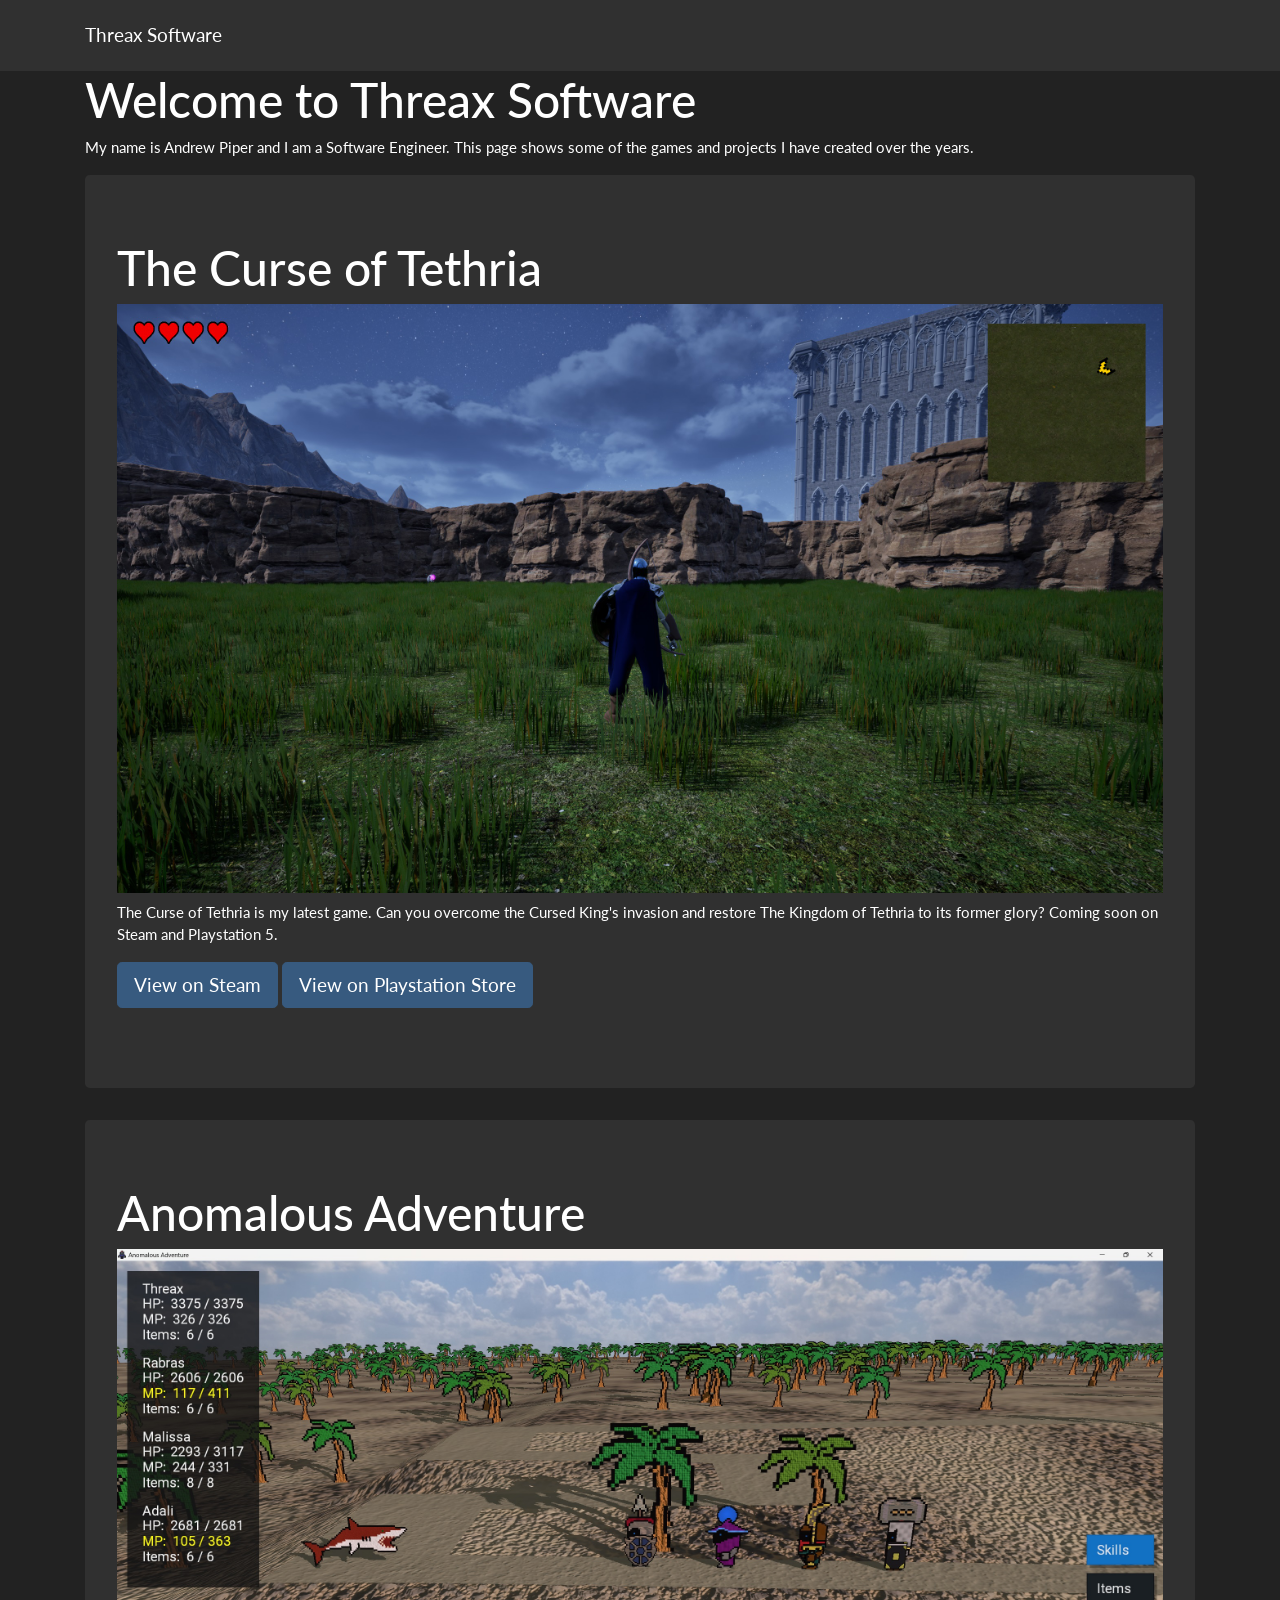
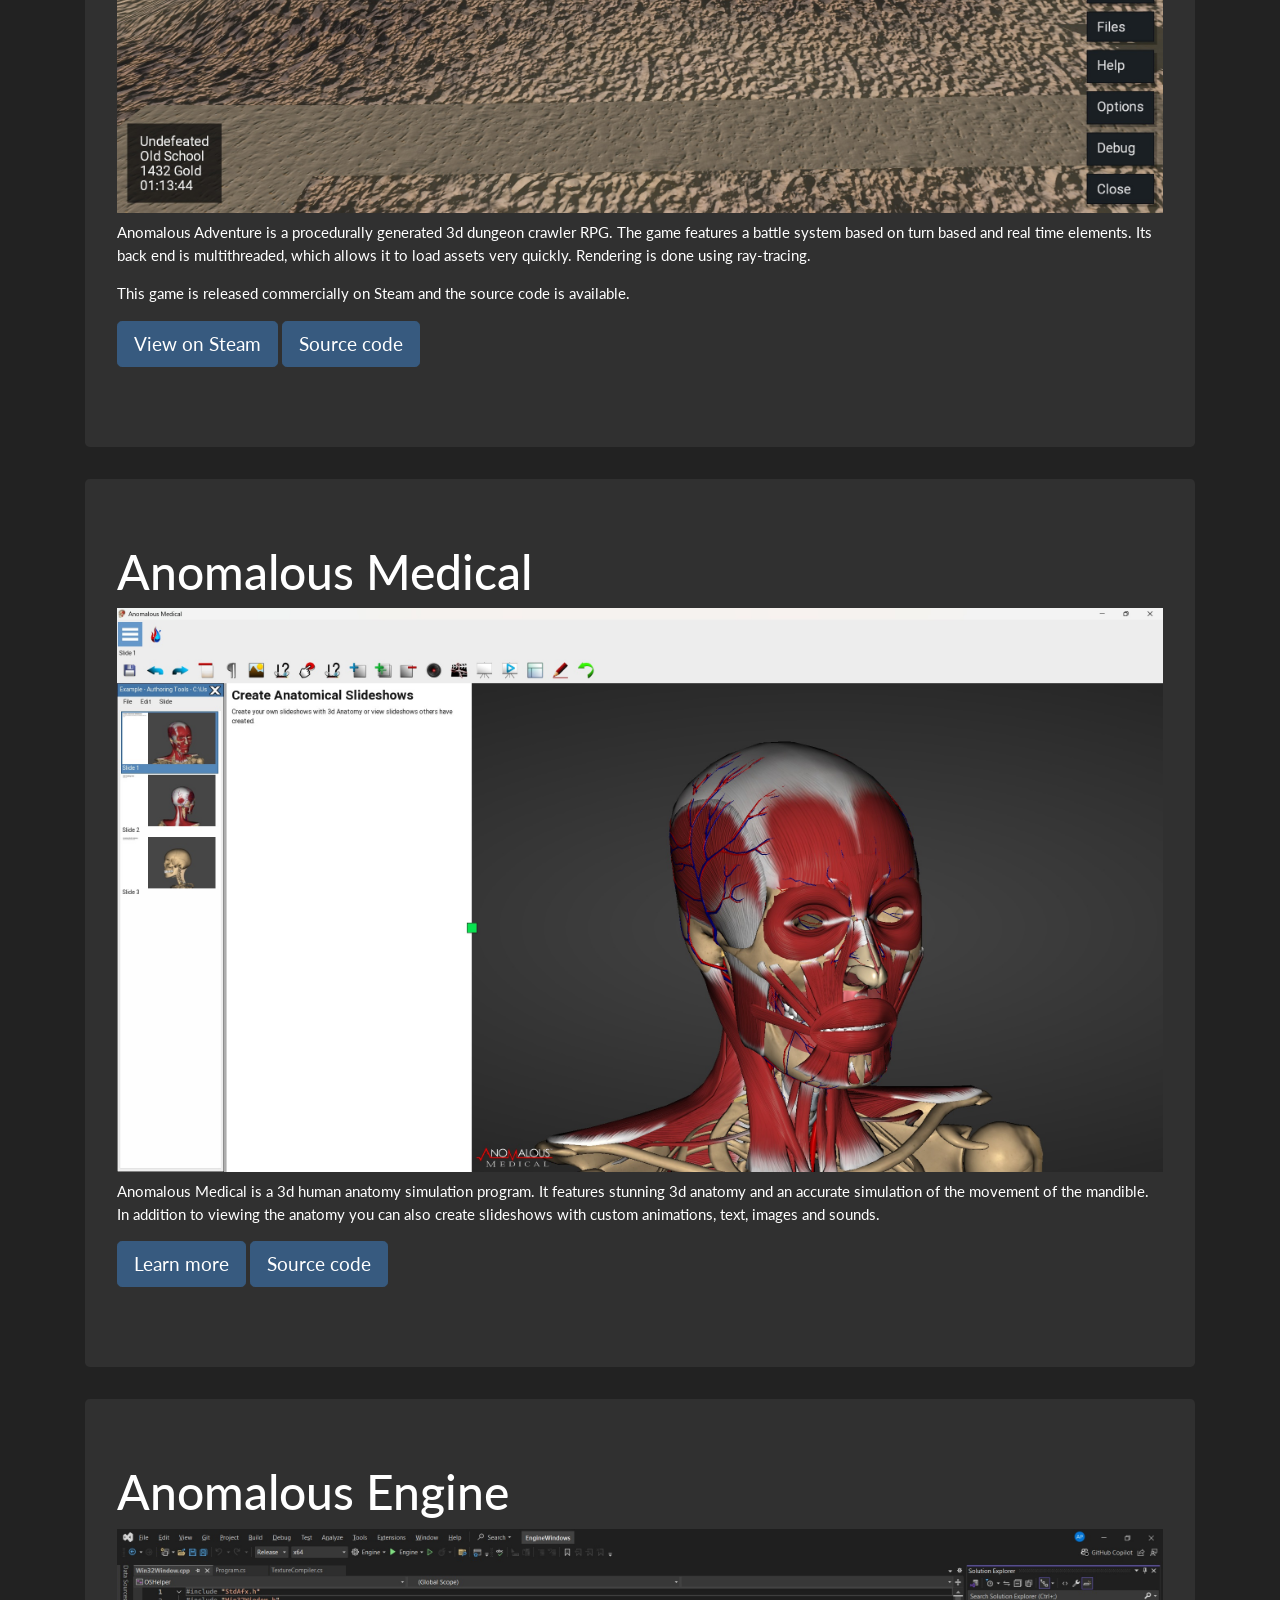
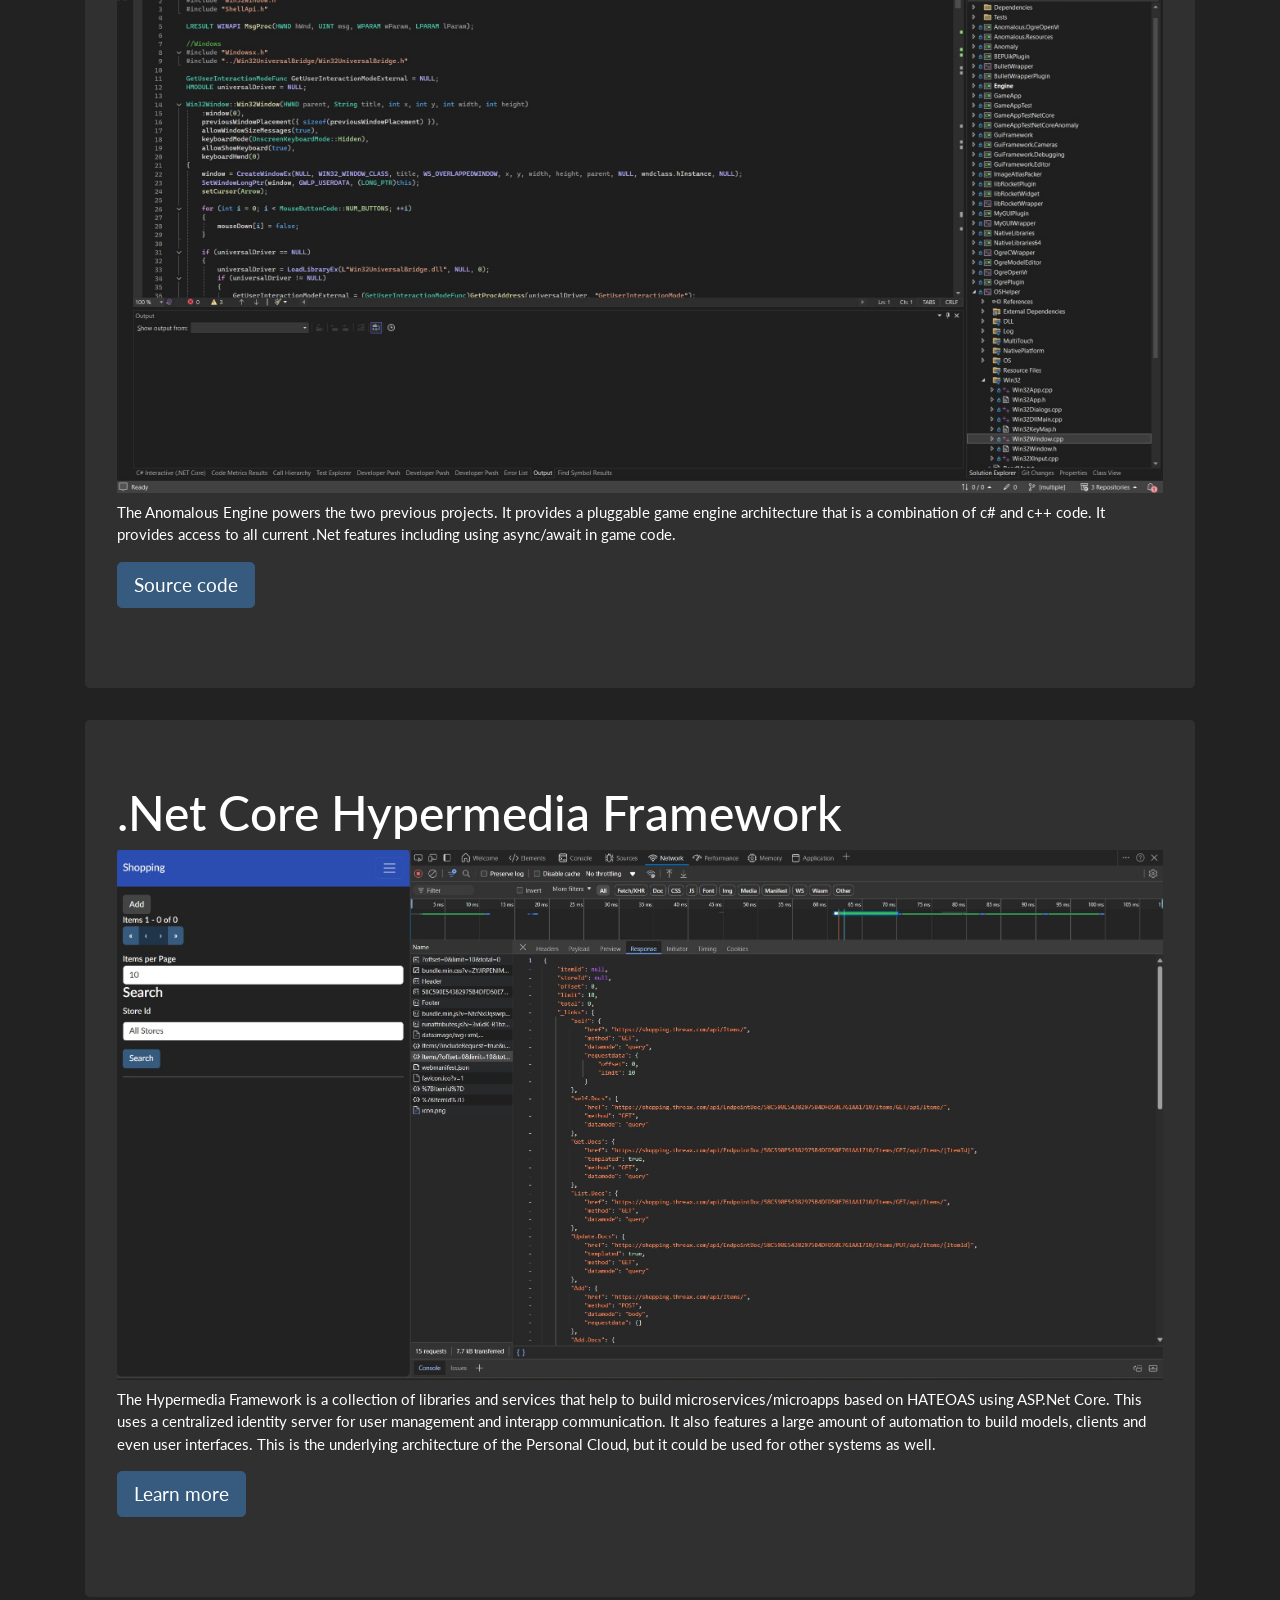
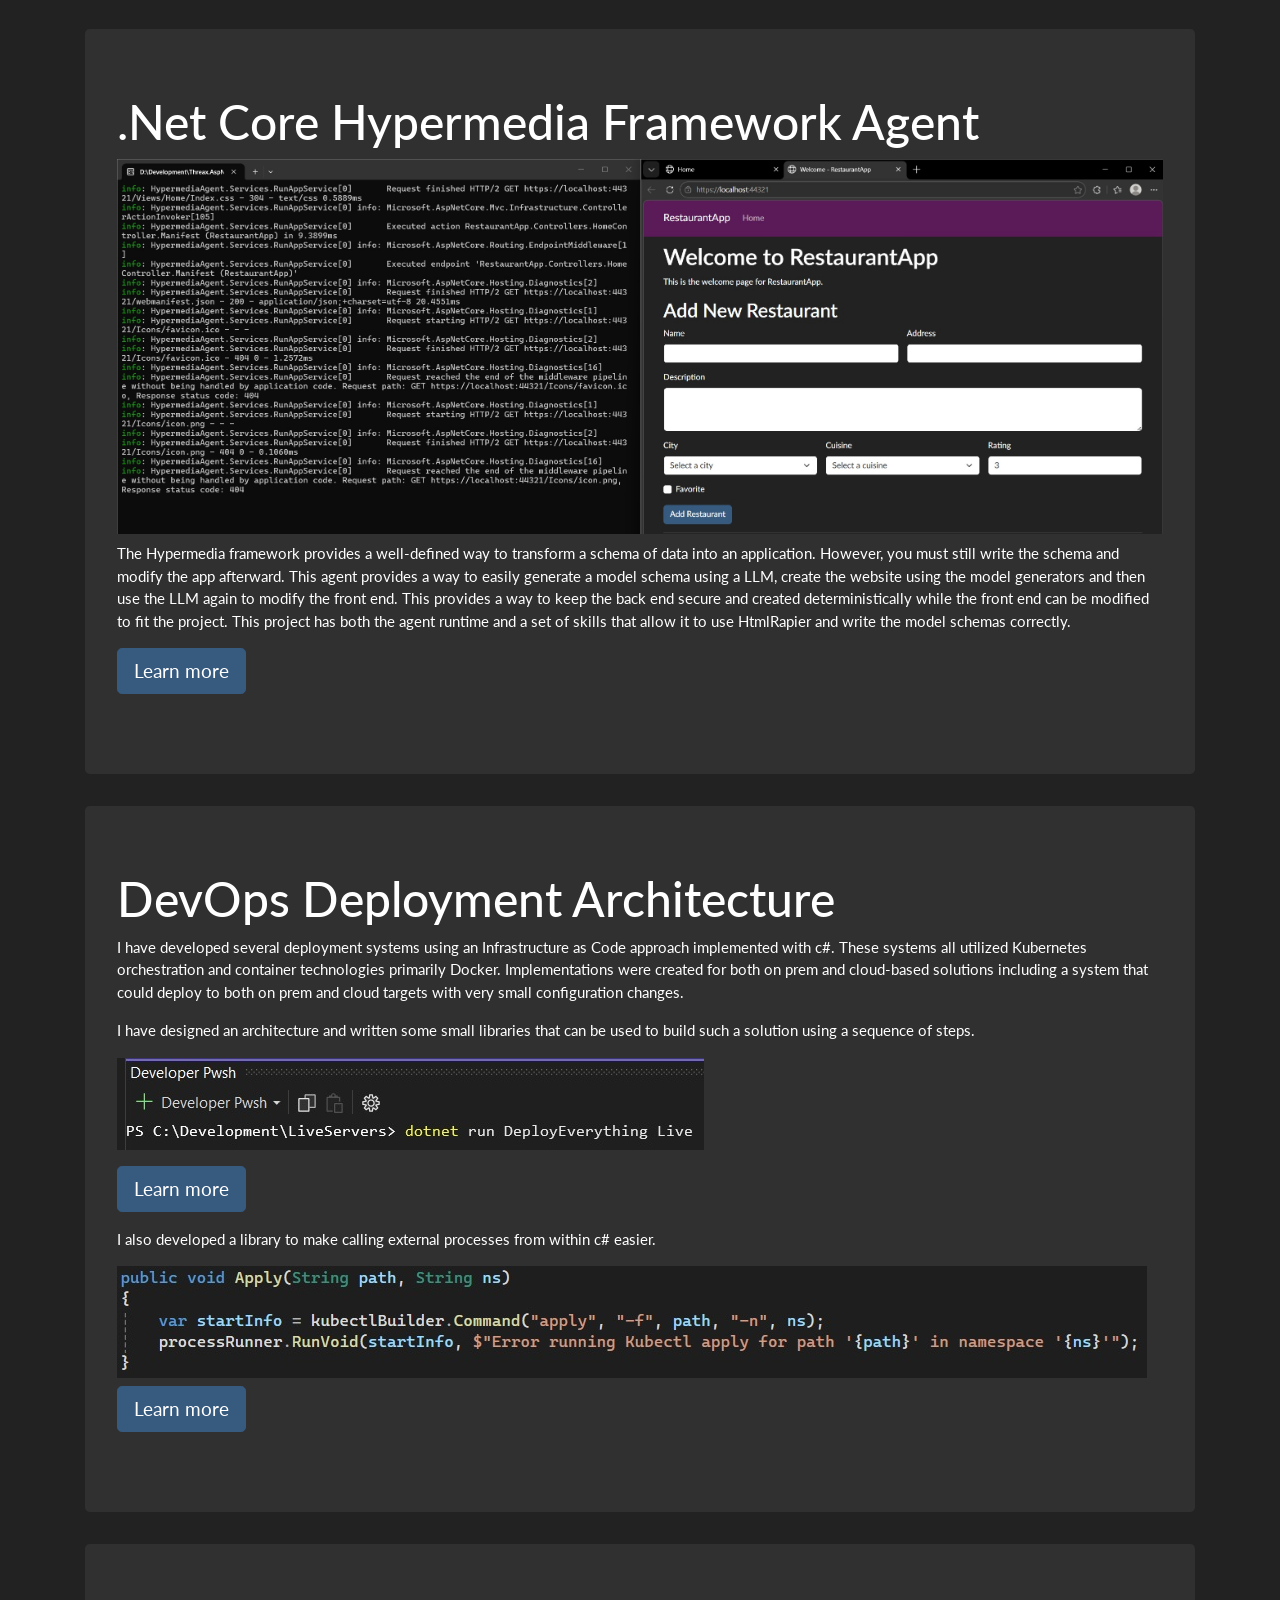
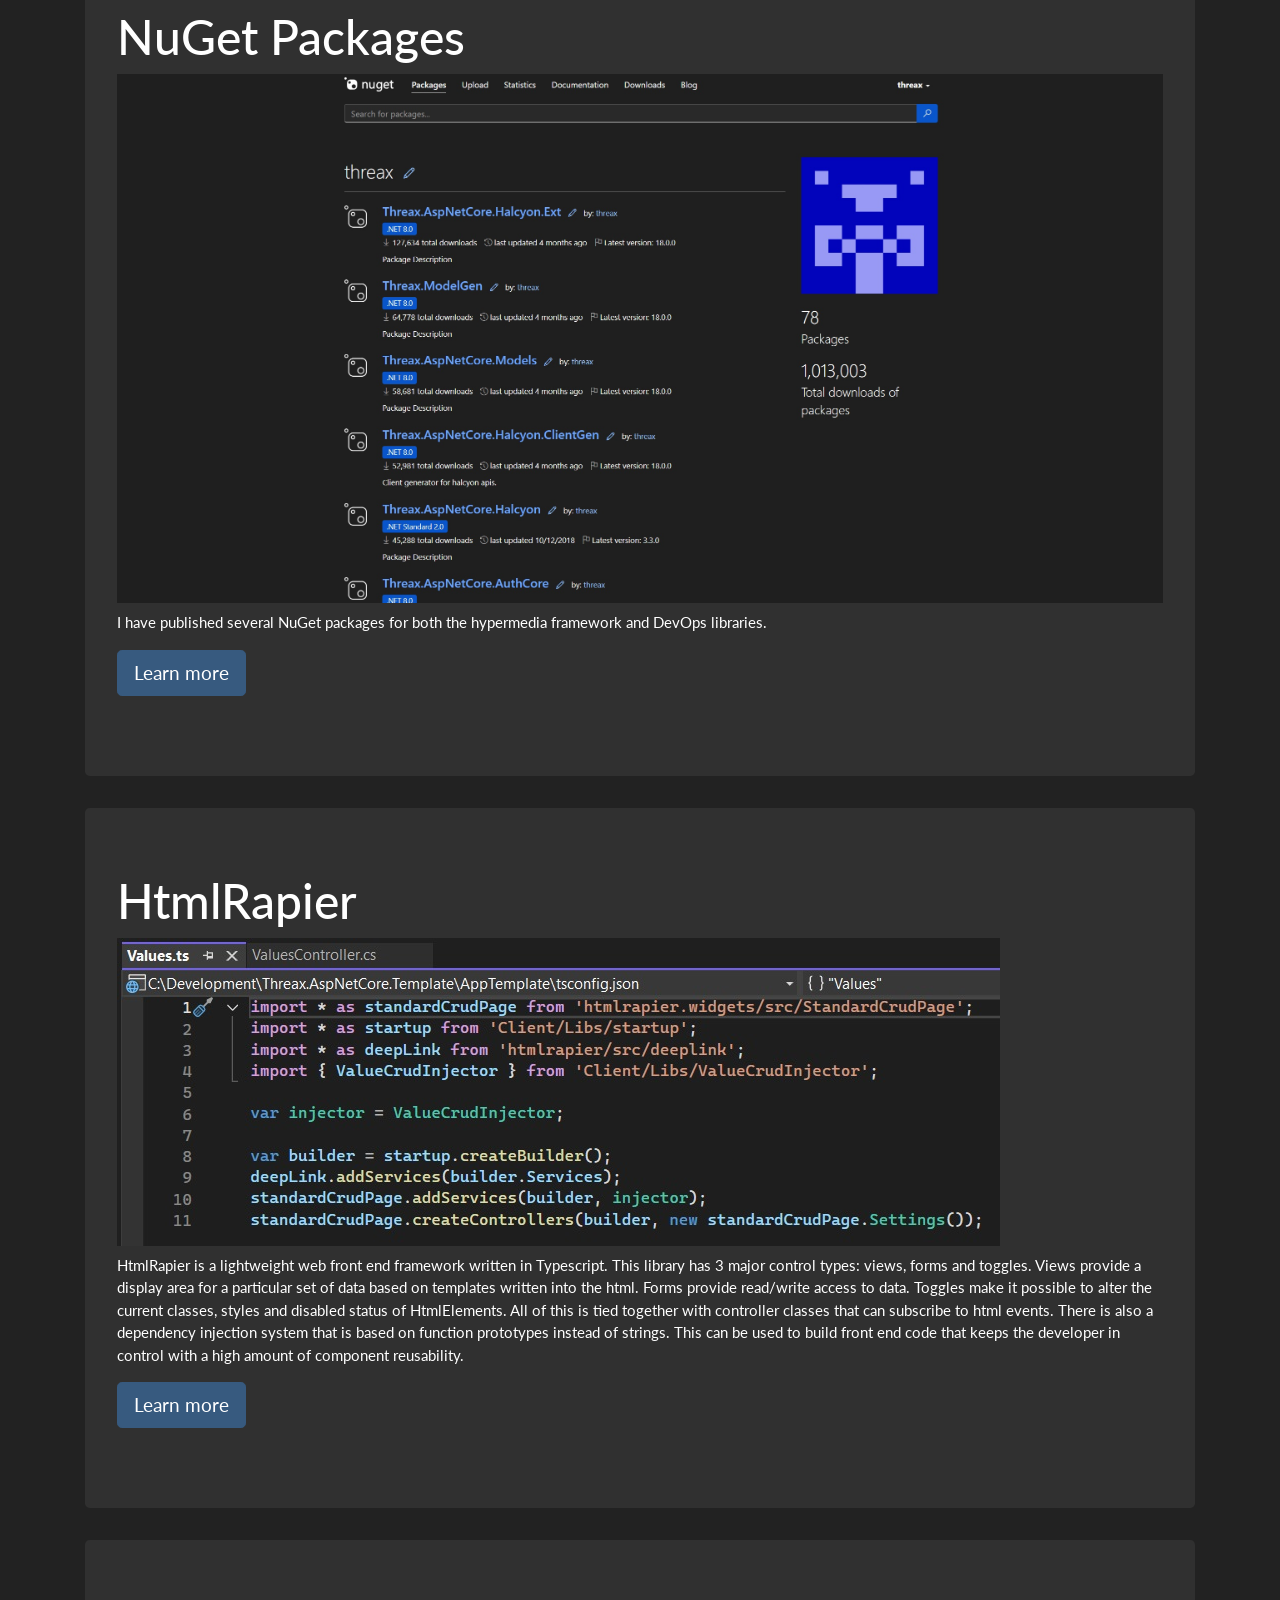
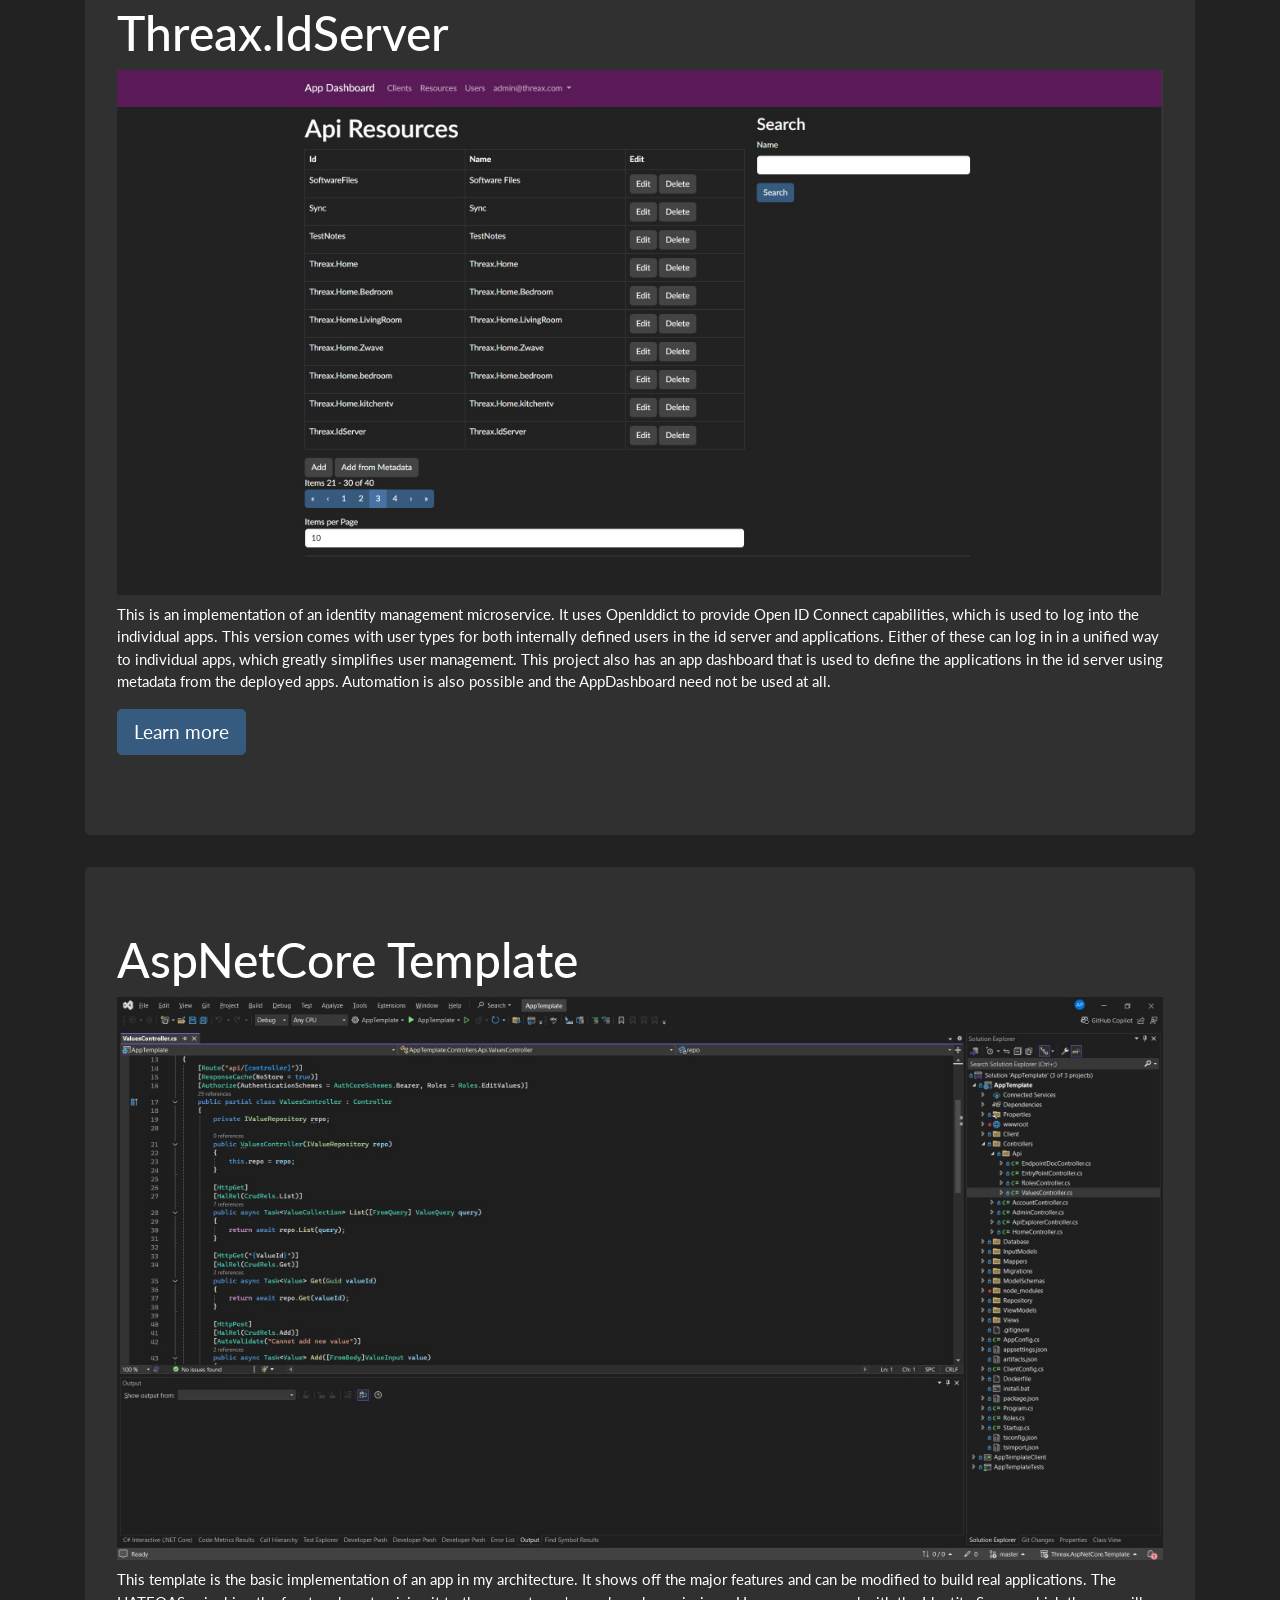
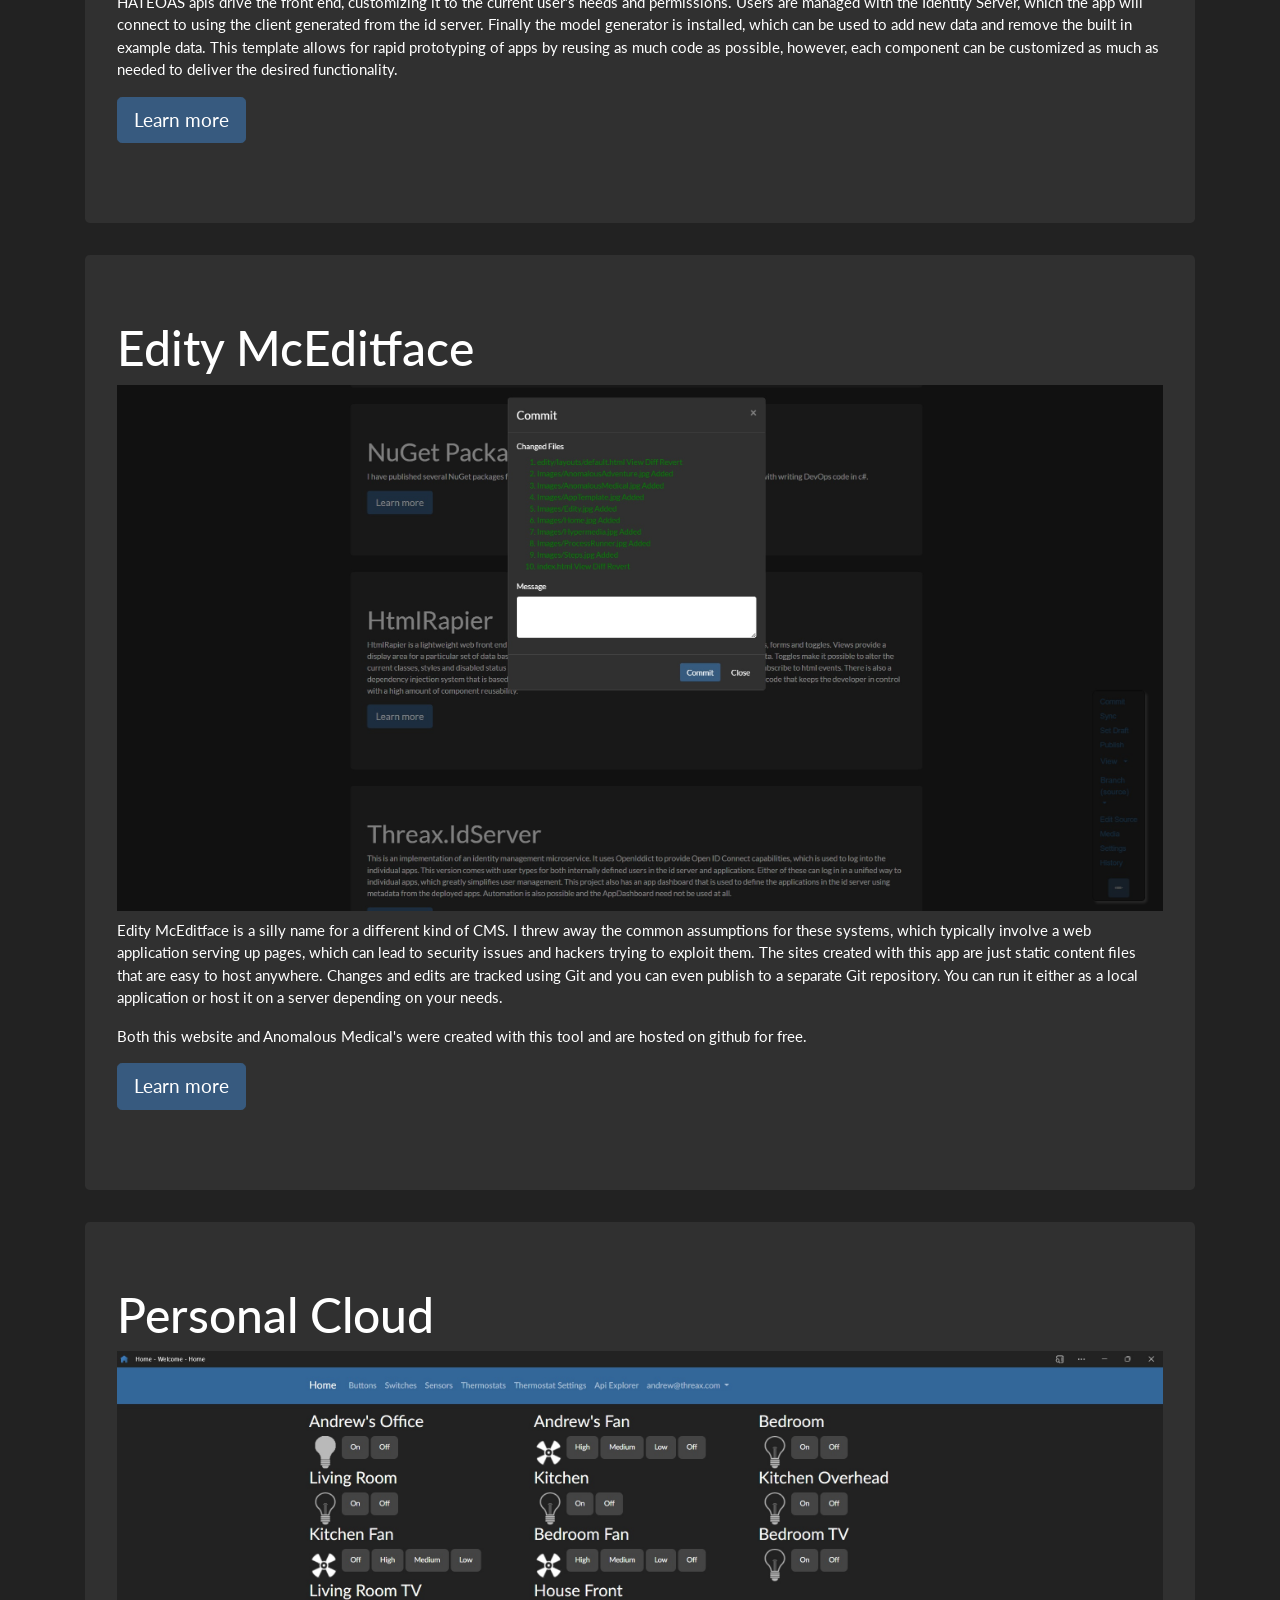
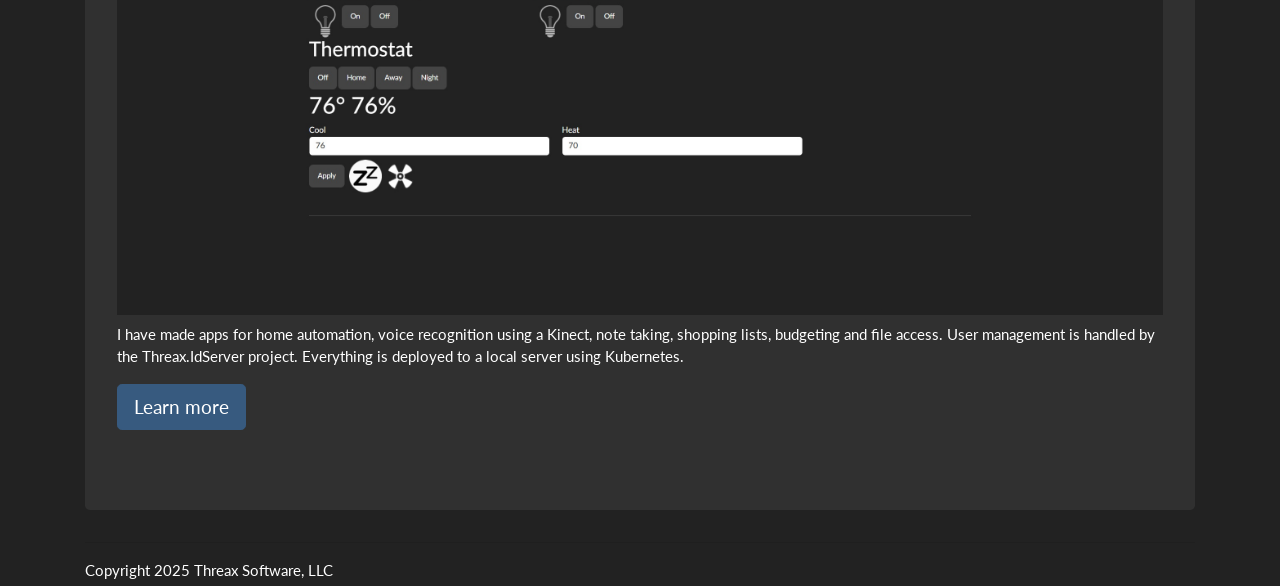
<file: index.html>
<!DOCTYPE html>
<html>
<head>
    <meta name="viewport" content="width=device-width, initial-scale=1">
    <title>Home | Threax Software</title>
    <link rel="shortcut icon" href="/Images/icons/favico.ico" type="image/x-icon">
    <link rel="icon" href="/Images/icons/favico.ico" type="image/ico">
    <link rel="stylesheet" href="/lib/bootstrap/dist/css/bootstrap-darkly.css?linkver=20260330010642" type="text/css">

</head>
<body>
    <nav class="navbar navbar-dark bg-dark">
        <div class="container">
            <div class="navbar-header">
                <a class="navbar-brand" href="/">
                    Threax Software
                </a>
            </div>
        </div>
    </nav>

    <div class="container">
    <h1>Welcome to Threax Software</h1>
<p>My name is Andrew Piper and I am a Software Engineer. This page shows some of the games and projects I have created over the years.</p>
<div class="jumbotron">
	<h1>The Curse of Tethria</h1><img alt="A screenshot of The Curse of Tetria." class="img-fluid mb-2" src="Images/TheCurseOfTethria.jpg">
	<p>The Curse of Tethria is my latest game. Can you overcome the Cursed King&#39;s invasion and restore The Kingdom of Tethria to its former glory? Coming soon on Steam and Playstation 5.</p>
	<p><a class="btn btn-primary btn-lg" href="https://store.steampowered.com/app/3726380/The_Curse_of_Tethria/" role="button">View on Steam</a> <a class="btn btn-primary btn-lg" href="https://store.playstation.com/en-us/concept/10017909" role="button">View on Playstation Store</a></p></div>
<div class="jumbotron">
	<h1>Anomalous Adventure</h1><img alt="A screenshot of the game Anomalous Adventure featuring the characters on a beach-themed level." class="img-fluid mb-2" src="Images/AnomalousAdventure.jpg">
	<p>Anomalous Adventure is a procedurally generated 3d dungeon crawler RPG. The game features a battle system based on turn based and real time elements. Its back end is multithreaded, which allows it to load assets very quickly. Rendering is done using ray-tracing.</p>
	<p>This game is released commercially on Steam and the source code is available.</p>
	<p><a class="btn btn-primary btn-lg" href="https://store.steampowered.com/app/3082490/Anomalous_Adventure/" role="button">View on Steam</a> <a class="btn btn-primary btn-lg" href="https://github.com/AnomalousMedical/Adventure" role="button">Source code</a></p></div>
<div class="jumbotron">
	<h1>Anomalous Medical</h1><img alt="A screenshot of Anomalous Medical featuring the skull anatomy." class="img-fluid mb-2" src="Images/AnomalousMedical.jpg">
	<p>Anomalous Medical is a 3d human anatomy simulation program. It features stunning 3d anatomy and an accurate simulation of the movement of the mandible. In addition to viewing the anatomy you can also create slideshows with custom animations, text, images and sounds.</p>
	<p><a class="btn btn-primary btn-lg" href="https://www.anomalousmedical.com" role="button">Learn more</a> <a class="btn btn-primary btn-lg" href="https://github.com/AnomalousMedical/Medical" role="button">Source code</a></p></div>
<div class="jumbotron">
	<h1>Anomalous Engine</h1><img alt="A screenshot of Anomalous Engine code in Visual Studio." class="img-fluid mb-2" src="Images/AnomalousEngine.jpg">
	<p>The Anomalous Engine powers the two previous projects. It provides a pluggable game engine architecture that is a combination of c# and c++ code. It provides access to all current .Net features including using async/await in game code.</p>
	<p><a class="btn btn-primary btn-lg" href="https://github.com/AnomalousMedical" role="button">Source code</a></p></div>
<div class="jumbotron">
	<h1>.Net Core Hypermedia Framework</h1><img alt="A screenshot of a hypermedia request." class="img-fluid mb-2" src="Images/Hypermedia.jpg">
	<p>The Hypermedia Framework is a collection of libraries and services that help to build microservices/microapps based on HATEOAS&nbsp;using ASP.Net Core. This uses a centralized identity server for user management and interapp communication. It also features a large amount of automation to build models, clients and even user interfaces. This is the underlying architecture of the Personal Cloud, but it could be used for other systems as well.</p>
	<p><a class="btn btn-primary btn-lg" href="/HypermediaDocs" role="button">Learn more</a></p></div>
<div class="jumbotron">
	<h1>.Net Core Hypermedia Framework Agent</h1><img alt="A screenshot of a hypermedia request." class="img-fluid mb-2" src="Images/HypermediaAgent.jpg">
	<p>The Hypermedia framework provides a well-defined way to transform a schema of data into an application. However, you must still write the schema and modify the app afterward. This agent provides a way to easily generate a model schema using a LLM, create the website using the model generators and then use the LLM again to modify the front end. This provides a way to keep the back end secure and created deterministically while the front end can be modified to fit the project. This project has both the agent runtime and a set of skills that allow it to use HtmlRapier and write the model schemas correctly.</p>
	<p><a class="btn btn-primary btn-lg" href="https://github.com/threax/Threax.AspNetCore.Hypermedia.Agent" role="button">Learn more</a></p></div>
<div class="jumbotron">
	<h1>DevOps Deployment Architecture</h1>
	<p>I have developed several deployment systems using an Infrastructure as Code approach implemented with c#. These systems all utilized Kubernetes orchestration and container technologies primarily Docker. Implementations were created for both on prem and cloud-based solutions including a system that could deploy to both on prem and cloud targets with very small configuration changes.</p>
	<p>I have designed an architecture and written some small libraries that can be used to build such a solution using a sequence of steps.</p><img alt="A screenshot of running a program using the Steps architecture." class="img-fluid mb-2" src="Images/Steps.jpg">
	<p><a class="btn btn-primary btn-lg mt-2" href="https://github.com/threax/Threax.Steps" role="button">Learn more</a></p>
	<p>I also developed a library to make calling external processes from within c# easier.</p> <img alt="A screenshot of ProcessRunner example code." class="img-fluid mb-2" src="Images/ProcessRunner.jpg">
	<p><a class="btn btn-primary btn-lg" href="https://github.com/threax/Threax.ProcessHelper" role="button">Learn more</a></p></div>
<div class="jumbotron">
	<h1>NuGet Packages</h1><img alt="A screenshot of the App Template code open in Visual Studio." class="img-fluid mb-2" src="Images/Nuget.jpg">
	<p>I have published several NuGet packages for both the hypermedia framework and DevOps libraries.</p>
	<p><a class="btn btn-primary btn-lg" href="https://www.nuget.org/packages?q=threax" role="button">Learn more</a></p></div>
<div class="jumbotron">
	<h1>HtmlRapier</h1><img alt="A screenshot of some HtmlRapier code." class="img-fluid mb-2" src="Images/HtmlRapier.jpg">
	<p>HtmlRapier is a lightweight web front end framework written in Typescript. This library has 3 major control types: views, forms and toggles. Views provide a display area for a particular set of data based on templates written into the html. Forms provide read/write access to data. Toggles make it possible to alter the current classes, styles and disabled status of HtmlElements. All of this is tied together with controller classes that can subscribe to html events. There is also a dependency injection system that is based on function prototypes instead of strings. This can be used to build front end code that keeps the developer in control with a high amount of component reusability.</p>
	<p><a class="btn btn-primary btn-lg" href="/HtmlRapierDocs" role="button">Learn more</a></p></div>
<div class="jumbotron">
	<h1>Threax.IdServer</h1><img alt="A screenshot of the Id Server configuration page." class="img-fluid mb-2" src="Images/IdServer.jpg">
	<p>This is an implementation of an identity management microservice. It uses OpenIddict to provide Open ID Connect capabilities, which is used to log into the individual apps. This version comes with user types for both internally defined users in the id server and applications. Either of these can log in in a unified way to individual apps, which greatly simplifies user management. This project also has an app dashboard that is used to define the applications in the id server using metadata from the deployed apps. Automation is also possible and the AppDashboard need not be used at all.</p>
	<p><a class="btn btn-primary btn-lg" href="https://github.com/threax/Threax.IdServer" role="button">Learn more</a></p></div>
<div class="jumbotron">
	<h1>AspNetCore Template</h1><img alt="A screenshot of the App Template code open in Visual Studio." class="img-fluid mb-2" src="Images/AppTemplate.jpg">
	<p>This template is the basic implementation of an app in my architecture. It shows off the major features and can be modified to build real applications. The HATEOAS apis drive the front end, customizing it to the current user&#39;s needs and permissions. Users are managed with the Identity Server, which the app will connect to using the client generated from the id server. Finally the model generator is installed, which can be used to add new data and remove the built in example data. This template allows for rapid prototyping of apps by reusing as much code as possible, however, each component can be customized as much as needed to deliver the desired functionality.</p>
	<p><a class="btn btn-primary btn-lg" href="https://github.com/threax/Threax.AspNetCore.Template" role="button">Learn more</a></p></div>
<div class="jumbotron">
	<h1>Edity McEditface</h1><img alt="A screenshot of the Edity McEditface application." class="img-fluid mb-2" src="Images/Edity.jpg">
	<p>Edity McEditface is a silly name for a different kind of CMS. I threw away the common assumptions for these systems, which typically involve a web application serving up pages, which can lead to security issues and hackers trying to exploit them. The sites created with this app are just static content files that are easy to host anywhere. Changes and edits are tracked using Git and you can even publish to a separate Git repository. You can run it either as a local application or host it on a server depending on your needs.</p>
	<p>Both this website and Anomalous Medical&#39;s were created with this tool and are hosted on github for free.</p>
	<p><a class="btn btn-primary btn-lg" href="/EdityMcEditface" role="button">Learn more</a></p></div>
<div class="jumbotron">
	<h1>Personal Cloud</h1><img alt="A screenshot of the Threax.Home application." class="img-fluid mb-2" src="Images/Home.jpg">
	<p>I have made apps for home automation, voice recognition using a Kinect, note taking, shopping lists, budgeting and file access. User management is handled by the Threax.IdServer project. Everything is deployed to a local server using Kubernetes.</p>
	<p><a class="btn btn-primary btn-lg" href="/PersonalCloud" role="button">Learn more</a></p></div>
    </div>

    <div class="container mb-1">
        <hr>
        Copyright 2025 Threax Software, LLC
    </div>
    <script type="text/javascript" src="/lib/tslib.js?linkver=20260330010642"></script>
<script type="text/javascript" src="/lib/jquery/dist/jquery.min.js?linkver=20260330010642"></script>
<script type="text/javascript" src="/lib/popper.js/dist/popper.min.js?linkver=20260330010642"></script>
<script type="text/javascript" src="/lib/bootstrap/dist/js/bootstrap.min.js?linkver=20260330010642"></script>
<script type="text/javascript" src="/lib/tsbin.prod.js?linkver=20260330010642"></script>
<script type="text/javascript" src="/lib/jsns/runattributes.js?linkver=20260330010642"></script>

</body>
</html>
</file>
